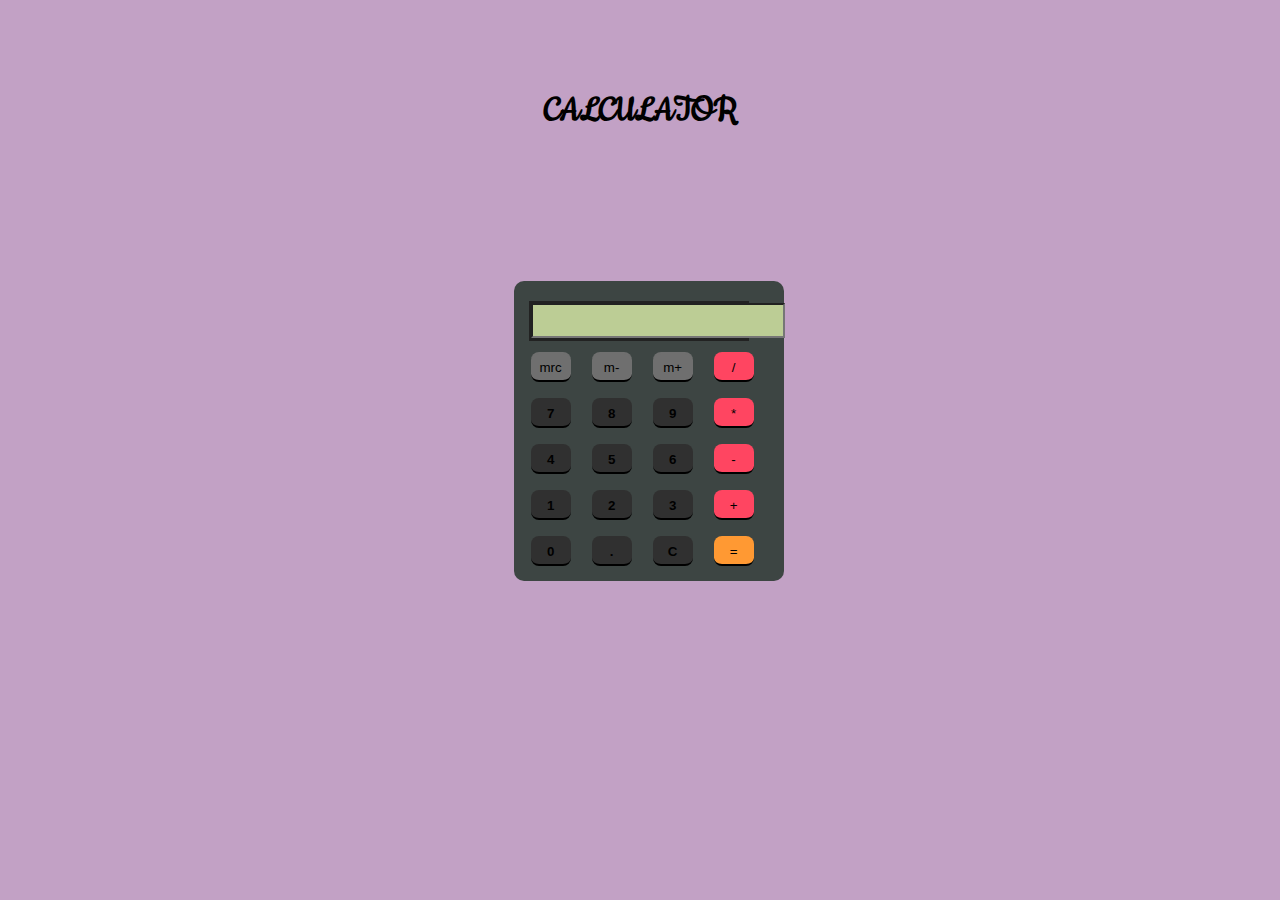
<file: calculator/index.html>
<! DOCTYPE html>  
<html>  
    <head>  
    <meta charset="utf-8">  
    <title>  
         Calculator
    </title>  
    <link href="https://fonts.googleapis.com/css2?family=Cookie&display=swap" rel="stylesheet">  

    <style>  
body    
{    
background-color: rgb(194, 161, 197);    
}    
.box    
{    
background-color: #3d4543;    
height: 300px;    
width: 270px;    
border-radius: 10px;    
position: relative;    
top: 80px;    
left: 40%;    
}   
.display    
{    
background-color: #222;    
width: 220px;    
position: relative;    
left: 15px;    
top: 20px;    
height: 40px;    
}    
.display input    
{    
position: relative;    
left: 2px;    
top: 2px;    
height: 35px;    
color: black;    
background-color: #bccd95;    
font-size: 21px;    
text-align: right;    
}   
.keys    
{    
position: relative;    
top: 15px;    
}    
.button    
{    
width: 40px;    
height: 30px;    
border: none;    
border-radius: 8px;    
margin-left: 17px;    
cursor: pointer;    
border-top: 2px solid transparent;    
}    
.button.gray    
{    
color: black;  
font: black;    
background-color: #6f6f6f;    
border-bottom: black 2px solid;    
border-top: 2px #6f6f6f solid;    
}  
.title:hover {  
   color: #fff;  
}  
.title {  
margin-bottom: 10px;  
margin-top: 30px;  
padding: 5px 0;  
font-size: 40px;  
font-weight: bold;  
text-align: center;  
color: black;  
font-family: 'Cookie', cursive;  
}  
    
.button.pink    
{    
color: black;    
background-color: #ff4561;    
border-bottom: black 2px solid;    
}    
.button.black    
{    
color: black;    
background-color: 303030;    
border-bottom: black 2px solid;    
border-top: 2px 303030 solid;    
font-weight: bold;  
}    
.button.orange    
{    
color: black;    
background-color: FF9933;    
border-bottom: black 2px solid;    
border-top: 2px FF9933 solid;    
}    
.gray:active    
{    
border-top: black 2px solid;    
border-bottom: 2px #6f6f6f solid;    
}    
.pink:active    
{    
border-top:black 2px solid;    
border-bottom:#ff4561 2px solid;    
}    
.black:active    
{    
border-top: black 2px solid;    
border-bottom: #303030 2px solid;    
}    
.orange:active    
{    
border-top: black 2px solid;    
border-bottom: FF9933 2px solid;    
}    
p    
{    
line-height: 10px;    
}   
</style>  
</head>  
<body>  
    <div class = "title align="centre"><h4><b>CALCULATOR</b></h4>
    </div>  
    <div class="box">    
        <div class="display">  
        <input type="text" readonly size="18" id="d">  
        </div>    
        <div class="keys">    
               <p> <input type="button" class="button gray" value="mrc" onclick='c("Created....................")'>  
               <input type="button" class="button gray" value="m-" onclick='c("...............by............")'>  
               <input type="button" class="button gray"    
value="m+" onclick='c(".....................Anoop")'>  
<input type="button" class="button pink" value="/" onclick='v("/")'> </p>    
               <p> <input type="button" class="button black" value="7" onclick='v("7")'>  
               <input type="button" class="button black" value="8" onclick='v("8")'>  
               <input type="button" class="button black" value="9" onclick='v("9")'>  
               <input type="button" class="button pink" value="*" onclick='v("*")'> </p>    
               <p> <input type="button" class="button black" value="4" onclick='v("4")'>  
               <input type="button" class="button black" value="5" onclick='v("5")'>  
               <input type="button" class="button black" value="6" onclick='v("6")'>  
<input type="button" class="button pink" value="-" onclick='v("-")'> </p>    
               <p> <input type="button" class="button black" value="1" onclick='v("1")'>  
               <input type="button" class="button black" value="2" onclick='v("2")'>  
               <input type="button" class="button black" value="3" onclick='v("3")'>  
               <input type="button" class="button pink" value="+" onclick='v("+")'> </p>    
               <p> <input type="button" class="button black" value="0" onclick='v("0")'>   
               <input type="button" class="button black" value="." onclick='v(".")'>  
               <input type="button" class="button black" value="C" onclick='c("")'>  
               <input type="button" class="button orange" value="=" onclick='e()'> </p>    
        </div>    
</div>   
</body>  
<script>  
function c(val)    
{    
document.getElementById("d").value=val;    
}    
function v(val)    
{document.getElementById("d").value+=val;    
}    
function e()    
{    
try    
    {    
     c(eval(document.getElementById("d").value))    
    }    
    catch(e)    
    {    
     c('Error') }    
}  
</script>  
</html>
</file>
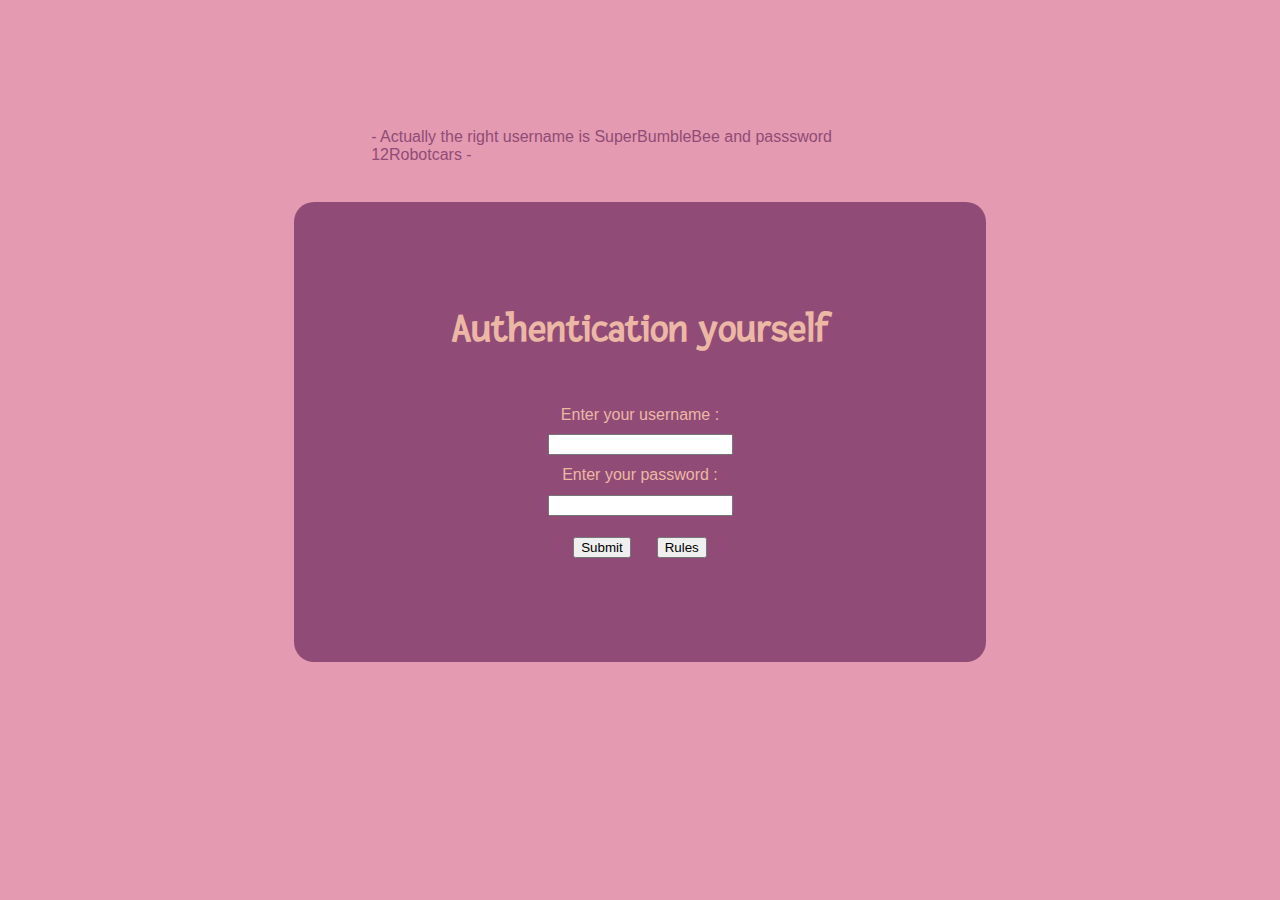
<file: login authentication/index.html>
<!DOCTYPE>
<html lang="en">
  <head>
    <meta charset="utf-8">
    <title>Authentication Page</title>
    <link rel="stylesheet" href="login.css" type="text/css">
    
    <link href="https://fonts.googleapis.com/css?family=Fresca&display=swap" rel="stylesheet"> 
  </head>
  <body>
    <header>
      <p>- Actually the right username is SuperBumbleBee and passsword 12Robotcars -</p>
    </header>
    <section class="CheckBox">
      <h1>Authentication yourself</h1>
      <form action="#" method="post" name="authentication" id="authentication" class="authentication">
        <label for="username">Enter your username :</label>
        <br>
        <input type="text" name="username" id="username" minlength="3" maxlenth="15" pattern="[a-zA-Z0-9]+" required>
        <br>
        <label for="password">Enter your password :</label>
        <br>
        <input type="password" name="password" id="password" minlength="8" maxlength="15" pattern="[a-zA-Z0-9]+" required>
        <br>
        <input id="sub" type="submit" value="Submit" onclick="Verify();"></input>
        <button id="rule" type="button" onclick="Show('rules');">Rules</button>
      </form>
      <script src="login.js"></script>
      <div id="rules">
               <ul>
          <li>Username must have between 3 and 15 caracters</li>
          <li>Password must have between 8 and 15 caracters</li>
          <li>Username and Password required</li>
          <li>Use only numbers and letters</li>
        </ul>
      </div>
    </section>
  </body>  
</html>
</file>
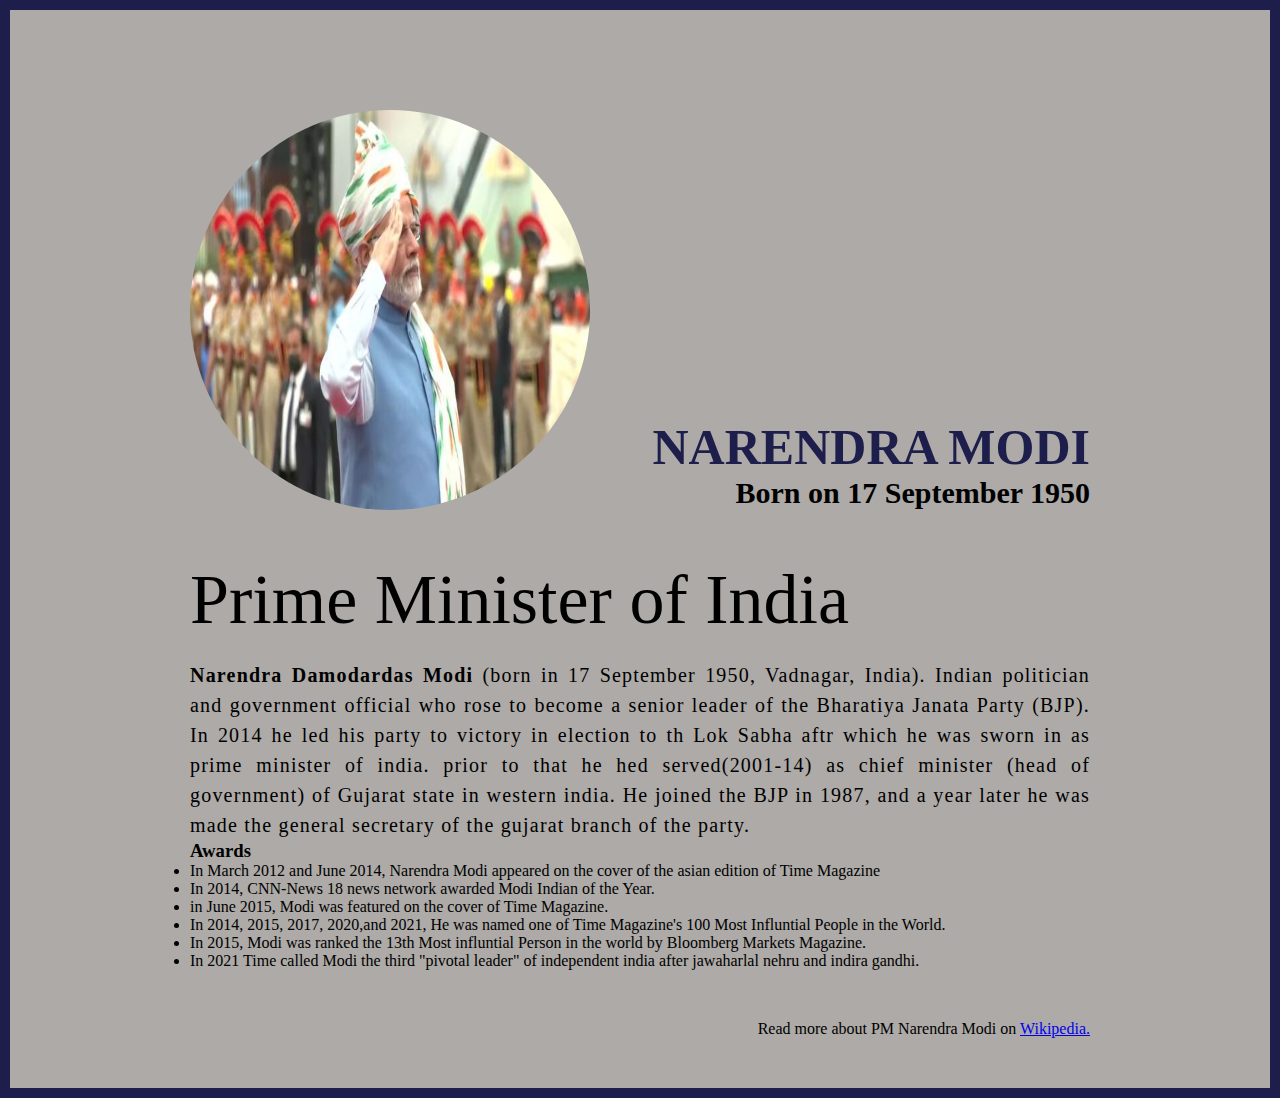
<file: Tribute page/index.html>
<!DOCTYPE html>
<html lang="en">
  <head>
    <meta charset="UTF-8" />

    <meta http-equiv="X-UA-Compatible" content="IE=edge" />

    <meta name="viewport" content="width=device-width, initial-scale=1.0" />
    <title>The Tribute Website | A.P. J Abdul Kalam</title>
    <link rel="stylesheet" href="tribute.css" />
  </head>
  <body>
    <div class="container">
      <div class="content">
        <section class="top_section">
          <div class="image_container">
            <img src="Narendramodisir.jfif" alt="tribute" />
          </div>
          <div>
            <h1>Narendra Modi</h1>
            <h4>Born on 17 September 1950</h4>
          </div>
        </section>
        <section class="about_section">
          <h2>Prime Minister of India</h2>
          <p>
            <b>Narendra Damodardas Modi</b> (born in 17 September 1950, Vadnagar, India).
            Indian politician and government official who rose to become a senior leader 
            of the Bharatiya Janata Party (BJP). In 2014 he led his party to victory in 
            election to th Lok Sabha aftr which he was sworn in as prime minister of india.
            prior to that he hed served(2001-14) as chief minister (head of government) of
            Gujarat state in western india. He joined the BJP in 1987, and a year later 
            he was made the general secretary of the gujarat branch of the party. </p>
        </section>
        <section class="Awards_Section">
          <h3>Awards</h3>
          <ul>
            <li>
              In March 2012 and June 2014, Narendra Modi appeared on the cover of the asian edition of Time Magazine
            </li>
            <li>
              In 2014, CNN-News 18 news network awarded Modi Indian of the Year.
            </li>
            <li>
              in June 2015, Modi was featured on the cover of Time Magazine.
            </li>
            <li>
              In 2014, 2015, 2017, 2020,and 2021, He was named one of Time Magazine's 100 Most Influntial People in the World.
            </li>
            <li>
              In 2015, Modi was ranked the 13th Most influntial Person in the world by Bloomberg Markets Magazine.
            </li>
            <li>
             In 2021 Time called Modi the third "pivotal leader" of independent india after jawaharlal nehru and indira gandhi.
            </li>
            
          </ul>
        </section>
        <footer>
          <p>
            Read more about PM Narendra Modi on
            <a href="https://en.wikipedia.org/wiki/Narendra_Modi"
              >Wikipedia.</a
            >
          </p>
        </footer>
      </div>
    </div>
  </body>
</html>
</file>
<file: login authentication/login.css>
body {
    background-color: #e49ab0;
    margin: 10% 20%;
    color: #ecb8a5;
    font-family: Arial, "sans serif";
  }
  
  h1 { 
    padding-bottom: 5%;
    font-size: 40px;
    font-family: 'Fresca', sans-serif;
  }
  
  header {
    padding: 0;
    margin: 0 15%;
    color: #904c77;
  }
  .CheckBox {
    padding: 10% ;
    margin: 5%;
    background-color: #904c77;
    text-align: center;
    border-radius: 20px;
  }
  
  input, 
  button {
    margin: 2%;
  }
  
  #rules {
    padding-top: 2%;
    display: none;
  }
  
  #rules ul li {
    text-align: left;
  }
  
  #error {
    color: red;
    display : none;
  }
</file>
<file: Tribute page/tribute.css>
* {
    margin: 0;
    padding: 0;
    box-sizing: border-box;
  }
  
  .container {
    background-color: rgb(173, 170, 167);
    min-height: 100vh;
    border: 10px solid #1d1e4c;
  }
  
  .content {
    max-width: 900px;
    margin: 0 auto;
  }
  .top_section {
    margin-top: 100px;
    display: flex;
    justify-content: space-between;
    align-items: flex-end;
  }
  .top_section h1 {
    font-size: 50px;
    font-weight: bold;
    color: #1d1e4c;
    text-transform: uppercase;
  }
  .top_section h4 {
    font-size: 30px;
    text-align: end;
  }
  
  .image_container {
    border-radius: 100%;
    overflow: hidden;
  }
  
  .image_container,
  img {
    width: 400px;
    height: 400px;
  }
  .about_section {
    margin-top: 50px;
  }
  .about_section h2 {
    font-size: 70px;
    font-weight: 400;
    margin-bottom: 20px;
  }
  .about_section p {
    font-size: 20px;
    line-height: 30px;
    letter-spacing: 1.2px;
    text-align: justify;
  }
  .Awards_section {
    margin: 50px 0;
  }
  .Awards_section h3 {
    margin-bottom: 20px;
  }
  .Awards_section ul {
    margin-left: 50px;
  }
  .Awards_section li {
    margin-bottom: 15px;
  }
  
  footer {
    margin: 50px 0;
  }
  footer p {
    text-align: end;
  }
</file>
